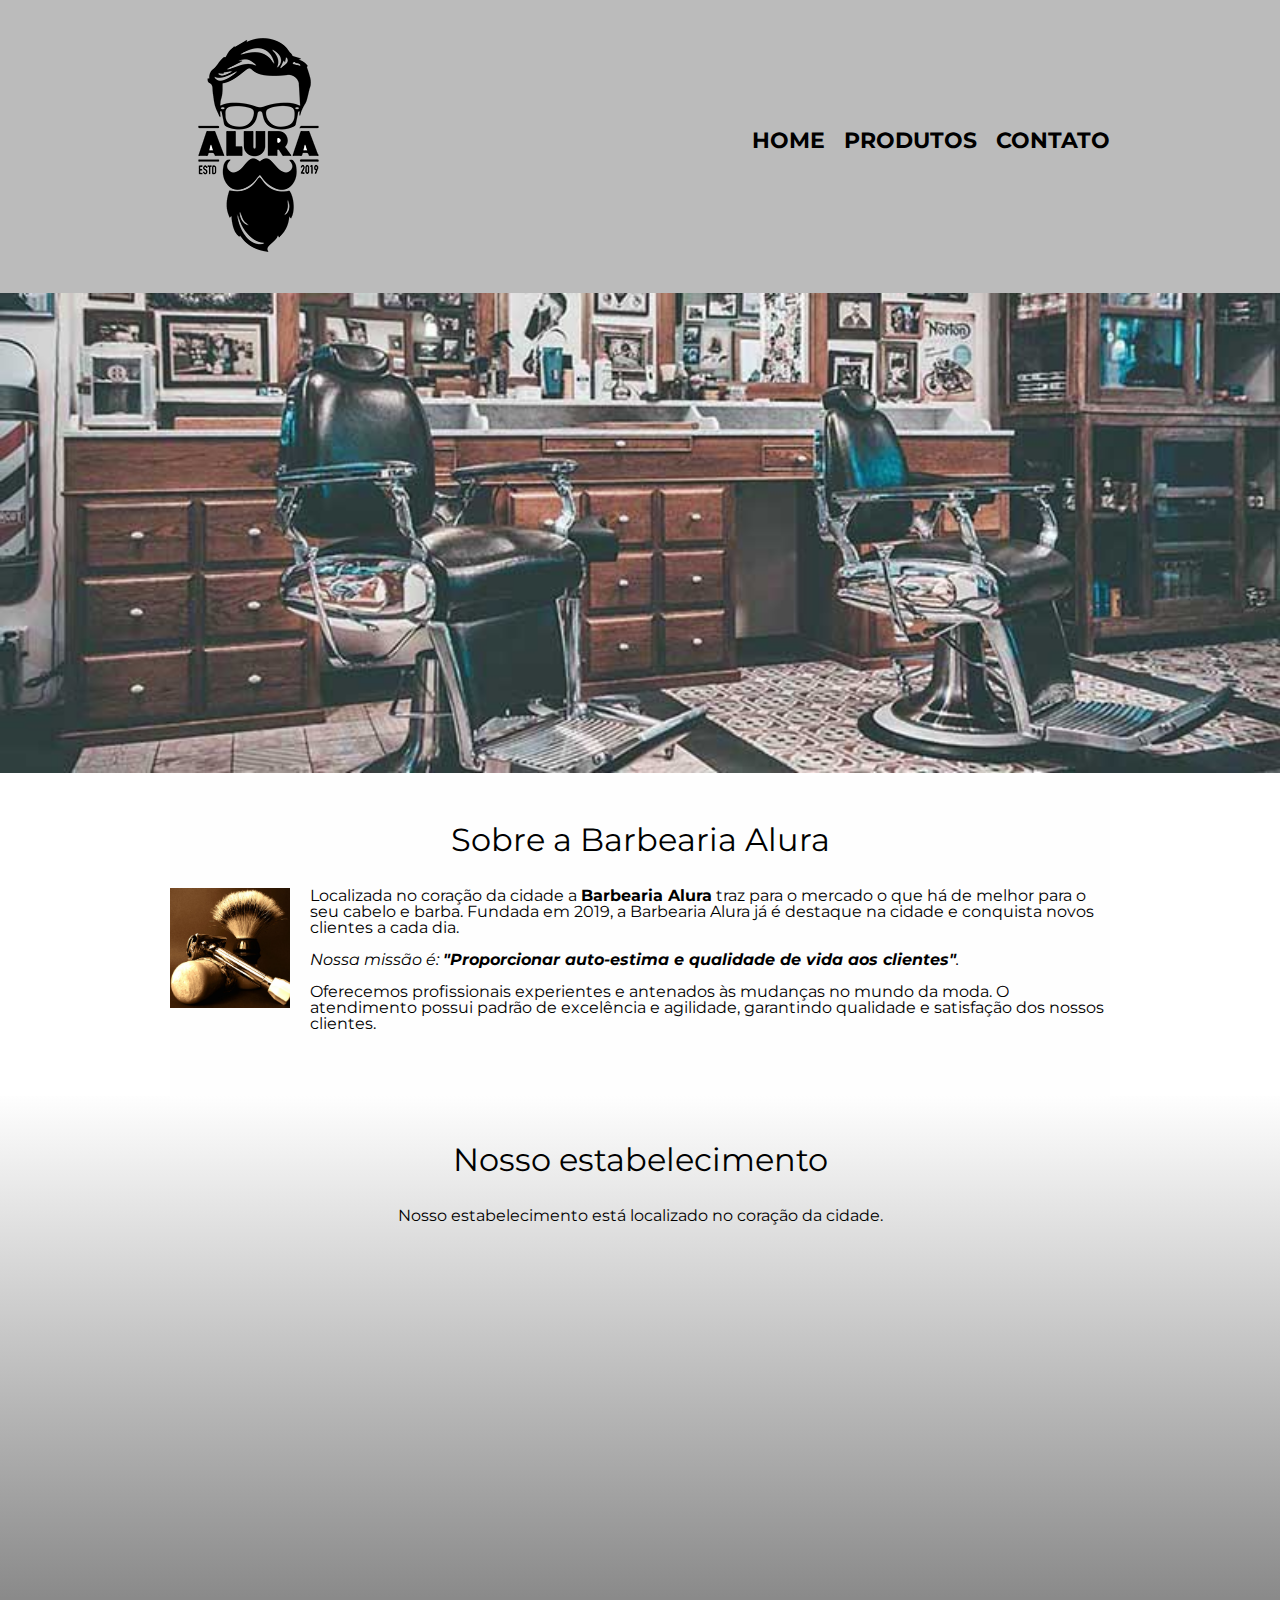
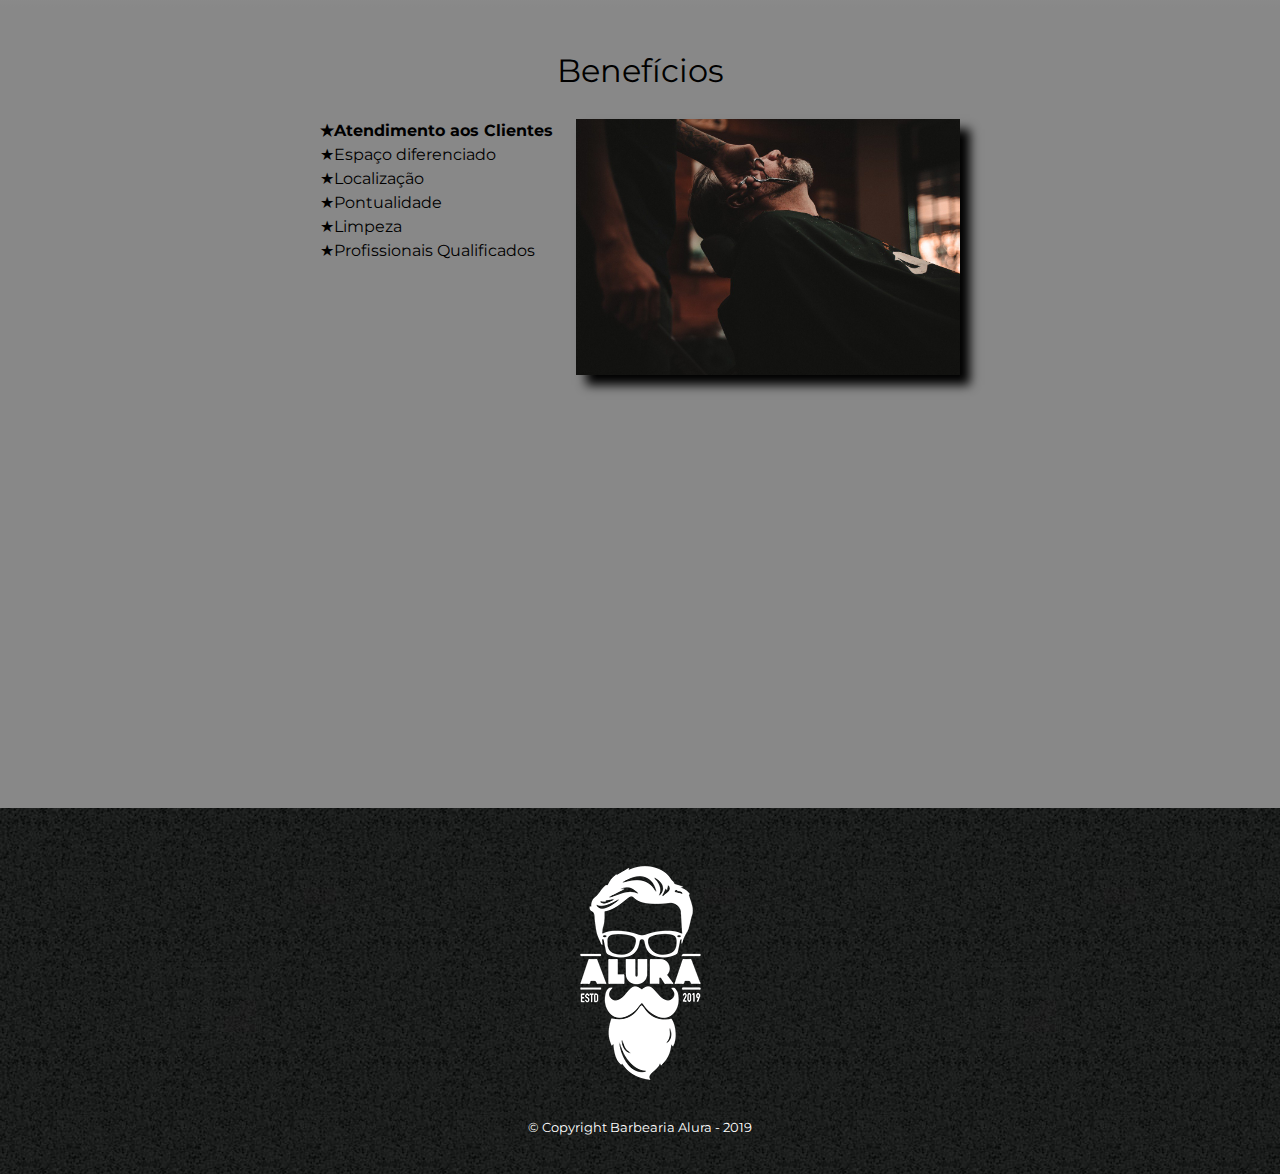
<file: Barbearia-Alura/index.html>
<!DOCTYPE html>
<html lang="pt-br">
	<head>
		<meta charset="UTF-8">
		<meta name="viewport" content="width=device-width">
		<title>Barbearia Alura</title>

		<link rel="stylesheet" href="reset.css">
		<link rel="stylesheet" href="style.css">
		<link rel="preconnect" href="https://fonts.googleapis.com">
		<link rel="preconnect" href="https://fonts.gstatic.com" crossorigin>
		<link href="https://fonts.googleapis.com/css2?family=Montserrat:wght@100;400&display=swap" rel="stylesheet">
	</head>

	<body>
		<header>
			<div class="caixa">
				<h1><img src="logo.png"></h1>

				<nav>
					<ul>
						<li><a href="index.html">Home</a></li>
						<li><a href="produtos.html">Produtos</a></li>
						<li><a href="contato.html">Contato</a></li>
					</ul>
				</nav>
			</div>
		</header>
		<img class="banner" src="banner.jpg">
		<main>
			<section class="principal">
				<h2 class="titulo-principal">Sobre a Barbearia Alura</h2>

				<img class="utensilios" src="utensilios.jpg" alt="Utensilios de um barbeiro.">
		
				<p>Localizada no coração da cidade a <strong>Barbearia Alura</strong> traz para o mercado o que há de melhor para o seu cabelo e barba. Fundada em 2019, a Barbearia Alura já é destaque na cidade e conquista novos clientes a cada dia.</p>

				<p id="missao"><em>Nossa missão é: <strong>"Proporcionar auto-estima e qualidade de vida aos clientes"</strong>.</em></p>

				<p>Oferecemos profissionais experientes e antenados às mudanças no mundo da moda. O atendimento possui padrão de excelência e agilidade, garantindo qualidade e satisfação dos nossos clientes.</p>
			</section>

			<section class="mapa">
				<h3 class="titulo-principal">Nosso estabelecimento</h3>
				<p>Nosso estabelecimento está localizado no coração da cidade.</p>

				<div class="mapa-conteudo">
					<iframe src="https://www.google.com/maps/embed?pb=!1m18!1m12!1m3!1d3656.452506308613!2d-46.
					63388163373629!3d-23.588099116054085!2m3!1f0!2f0!3f0!3m2!1i1024!2i768!4f13.1!3m3!1m2!1s0x0%
					3A0x41b7edea5f343665!2zMjPCsDM1JzE3LjIiUyA0NsKwMzcnNTYuNCJX!5e0!3m2!1spt-
					BR!2sbr!4v1672247551183!5m2!1spt-BR!2sbr" width="100%" height="300" style="border:0;" 
					allowfullscreen="" loading="lazy" referrerpolicy="no-referrer-when-downgrade"></iframe>
				</div>
			</section>

			<section class="beneficios">
				<h3 class="titulo-principal">Benefícios</h3>

				<div class="conteudo-beneficios">
					<ul class="lista-beneficios">
						<li class="itens">Atendimento aos Clientes</li>
						<li class="itens">Espaço diferenciado</li>
						<li class="itens">Localização</li>
						<li class="itens">Pontualidade</li>
						<li class="itens">Limpeza</li>
						<li class="itens">Profissionais Qualificados</li>
					</ul><img src="beneficios.jpg" class="imagem-beneficios">
				</div>

				<div class="video">
					<iframe width="100%" height="315" src="https://www.youtube.com/embed/wcVVXUV0YUY" 
					title="YouTube video player" frameborder="0" allow="accelerometer; autoplay; 
					clipboard-write; encrypted-media; gyroscope; picture-in-picture" allowfullscreen>
					</iframe>
				</div>
			</section>
		</main>
		<footer>
			<img src="logo-branco.png">
			<p class="copyright">&copy; Copyright Barbearia Alura - 2019</p>
		</footer>
	</body>
</html>
</file>
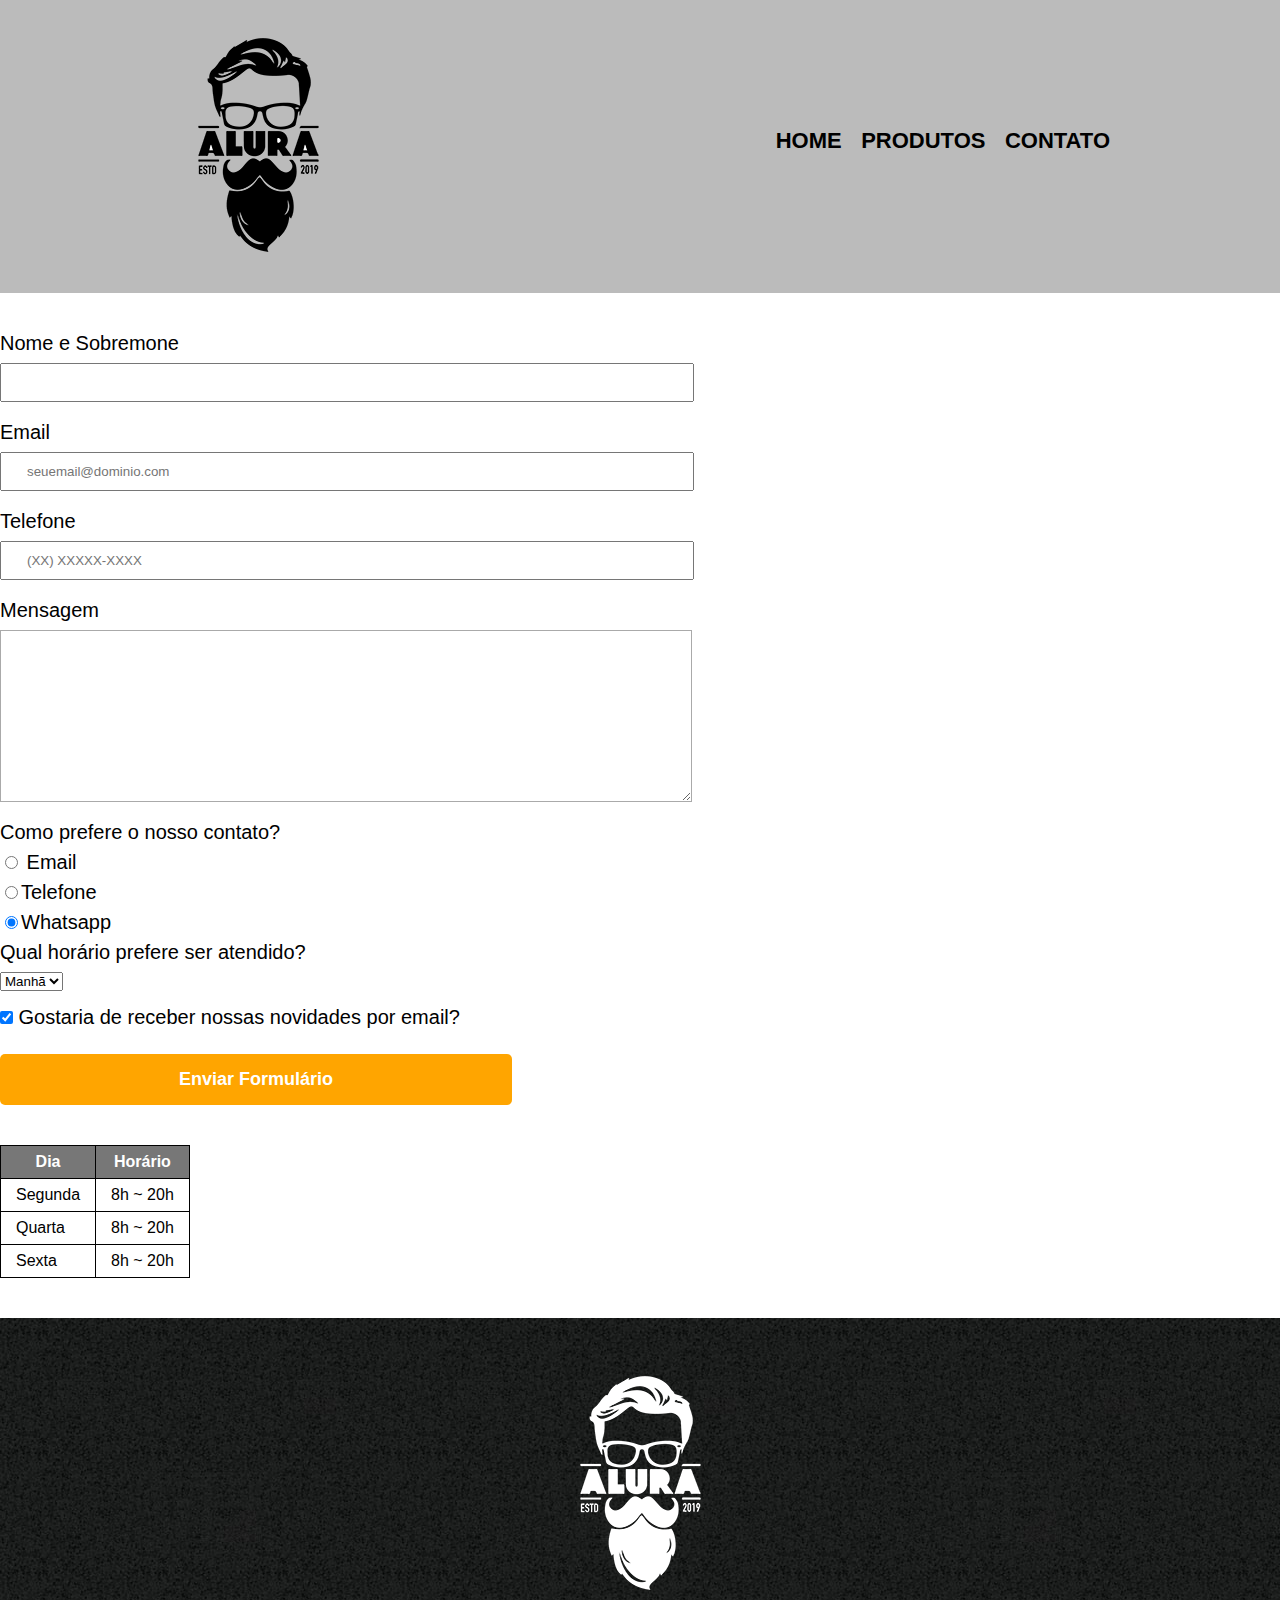
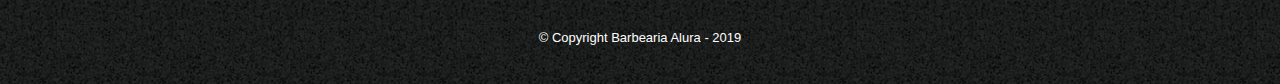
<file: Barbearia-Alura/contato.html>
<!DOCTYPE html>
<html>

<head>
	<meta charset="UTF-8">
	<title>Contato - Barbearia Alura</title>

	<link rel="stylesheet" href="reset.css">
	<link rel="stylesheet" href="style.css">
</head>

<body>
	<header>
		<div class="caixa">
			<h1><img src="logo.png" alt="Logo da Barbearia Alura"></h1>

			<nav>
				<ul>
					<li><a href="index.html">Home</a></li>
					<li><a href="produtos.html">Produtos</a></li>
					<li><a href="contato.html">Contato</a></li>
				</ul>
			</nav>
		</div>
	</header>

	<main>
		<form>
			<label for="nomeesobrenome">Nome e Sobremone</label>
			<input type="text" id="nomeesobrenome" class="input-padrao" required>

			<label for="email">Email</label>
			<input type="email" id="email" class="input-padrao" required placeholder="seuemail@dominio.com">

			<label for="telefone">Telefone</label>
			<input type="tel" id="telefone" class="input-padrao" required placeholder="(XX) XXXXX-XXXX">

			<label for="mensagem">Mensagem</label>
			<textarea cols="70" rows="10" id="mensagem" class="input-padrao" required></textarea>

			<fieldset>
				<legend>Como prefere o nosso contato?</legend>
				<label for="radio-email"><input id="radio-email" name="contato" type="radio" value="email">
					Email</label>

				<label for="radio-telefone"><input id="radio-telefone" name="contato" type="radio"
						value="telefone">Telefone</label>


				<label for="radio-whatsapp"><input id="radio-whatsapp" name="contato" type="radio"
						value="whatsapp" checked>Whatsapp</label>

			</fieldset>

			<fieldset>
				<legend>Qual horário prefere ser atendido?</legend>
				<select>
					<option>Manhã</option>
					<option>Tarde</option>
					<option>Noite</option>

				</select>
			</fieldset>
			<label><input type="checkbox" class="checkbox" checked> Gostaria de receber nossas novidades por email?</label>
			<input type="submit" value="Enviar Formulário" class="enviar">
		</form>
		<table>

			<thead>
				<tr>
					<th>Dia</th>
					<th>Horário</th>
				</tr>
			</thead>
			<tbody>
				<tr>
					<td>Segunda</td>
					<td>8h ~ 20h</td>
				</tr>
				<tr>
					<td>Quarta</td>
					<td>8h ~ 20h</td>
				</tr>
				<tr>
					<td>Sexta</td>
					<td>8h ~ 20h</td>
				</tr>
			</tbody>
		</table>
	</main>
	<footer>
		<img src="logo-branco.png" alt="Logo da Barbearia Alura">
		<p class="copyright">&copy; Copyright Barbearia Alura - 2019</p>
	</footer>
</body>

</html>
</file>
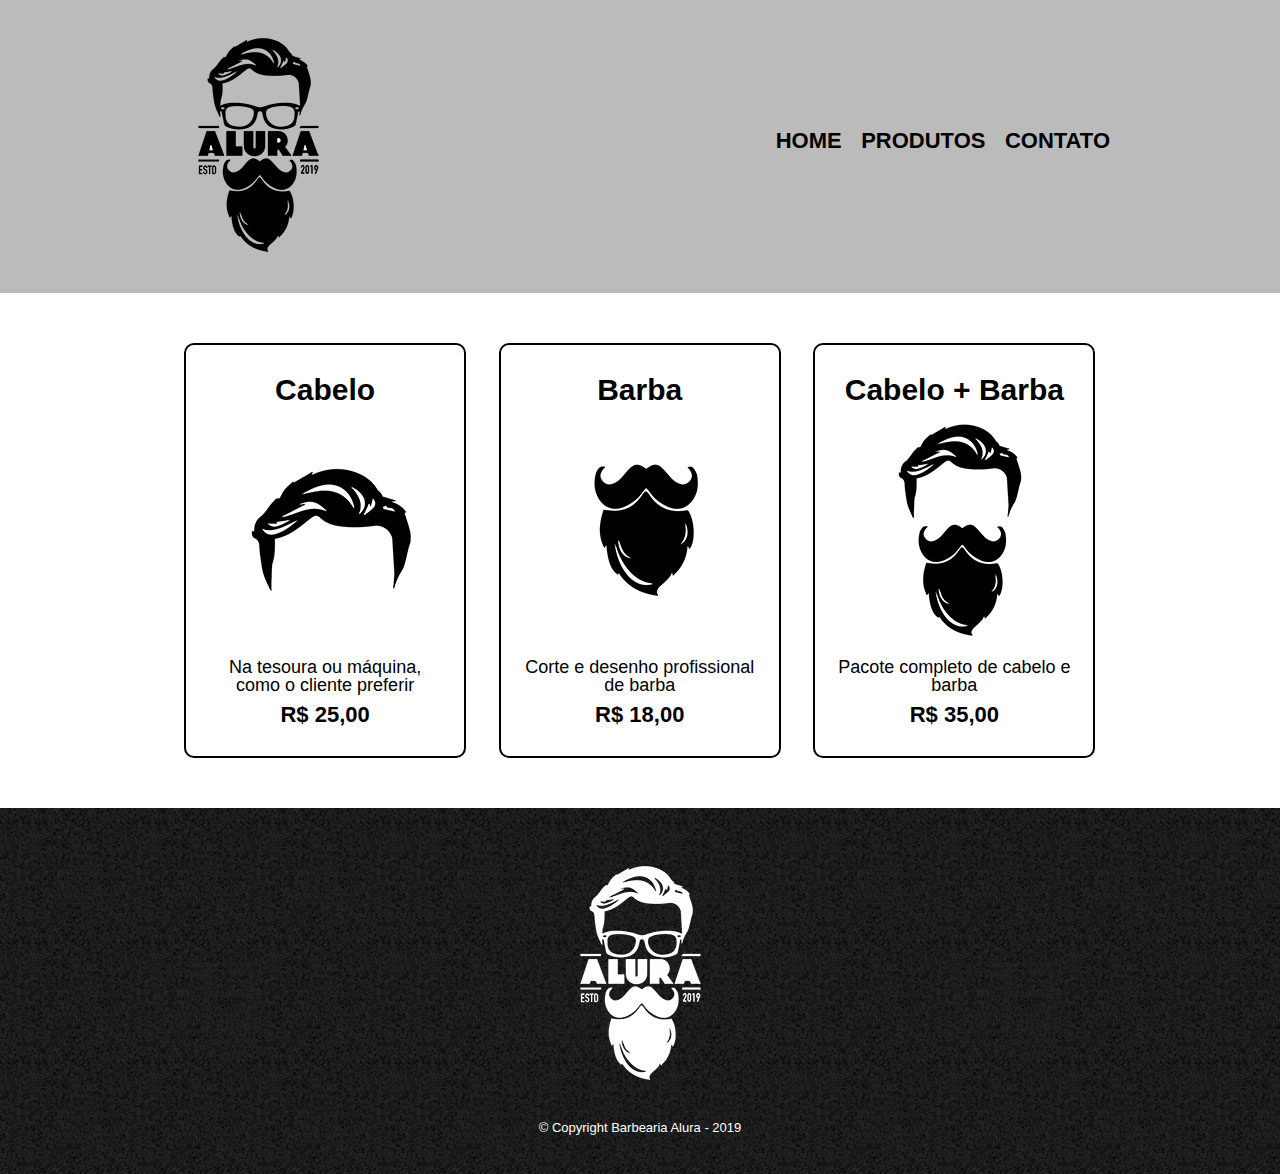
<file: Barbearia-Alura/produtos.html>
<!DOCTYPE html>
<html>
	<head>
		<meta charset="UTF-8">
		<title>Produtos - Barbearia Alura</title>

		<link rel="stylesheet" href="reset.css">
		<link rel="stylesheet" href="style.css">
	</head>
	<body>
		<header>
			<div class="caixa">
				<h1><img src="logo.png"></h1>

				<nav>
					<ul>
						<li><a href="index.html">Home</a></li>
						<li><a href="produtos.html">Produtos</a></li>
						<li><a href="contato.html">Contato</a></li>
					</ul>
				</nav>
			</div>
		</header>

		<main>
			<ul class="produtos">
				<li>
					<h2>Cabelo</h2>
					<img src="cabelo.jpg">
					<p class="produto-descricao">Na tesoura ou máquina, como o cliente preferir</p>
					<p class="produto-preco">R$ 25,00</p>
				</li>
				<li>
					<h2>Barba</h2>
					<img src="barba.jpg">
					<p class="produto-descricao">Corte e desenho profissional de barba</p>
					<p class="produto-preco">R$ 18,00</p>
				</li>
				<li>
					<h2>Cabelo + Barba</h2>
					<img src="cabelo+barba.jpg">
					<p class="produto-descricao">Pacote completo de cabelo e barba</p>
					<p class="produto-preco">R$ 35,00</p>
				</li>
			</ul>
		</main>

		<footer>
			<img src="logo-branco.png">
			<p class="copyright">&copy; Copyright Barbearia Alura - 2019</p>
		</footer>
	</body>
</html>
</file>
<file: Barbearia-Alura/style.css>
body{
	font-family: Montserrat, sans-serif;
}

header {
	background: #BBBBBB;
	padding: 20px 0;
}

.caixa {
	position: relative;
	width: 940px;
	margin: 0 auto;
}

nav {
	position: absolute;
	top: 110px;
	right: 0;
}

nav li {
	display: inline;
	margin: 0 0 0 15px;
}

nav a {
	text-transform: uppercase;
	color: #000000;
	font-weight: bold;
	font-size: 22px;
	text-decoration: none;
}

nav a:hover {
	color: #C78C19;
	text-decoration: underline;
}

.produtos {
	width: 940px;
	margin: 0 auto;
	padding: 50px 0;
}

.produtos li {
	display: inline-block;
	text-align: center;
	width: 30%;
	vertical-align: top;
	margin: 0 1.5%;
	padding: 30px 20px;
	box-sizing: border-box;
	border: 2px solid #000000;
	border-radius: 10px;
}

.produtos li:hover {
	border-color: #C78C19;
}

.produtos li:active {
	border-color: #088C19;	
}

.produtos li:hover h2 {
	font-size: 34px;
}

.produtos h2 {
	font-size: 30px;
	font-weight: bold;
}

.produto-descricao {
	font-size: 18px;
}

.produto-preco {
	font-size: 22px;
	font-weight: bold;
	margin-top: 10px;
}

footer {
	text-align: center;
	background: url("bg.jpg");
	padding: 40px 0;
}

.copyright {
	color: #FFFFFF;
	font-size: 13px;
	margin: 20px 0 0;
}

/* Página de contato */
.contato {
	width: 940px;
	margin: 40px auto;
}

.contato label, .input-group legend {
	display: block;
	margin: 0 0 5px;
	font-size: 20px;
}

.campo-padrao, textarea {
	display: block;
	margin: 0 0 30px;
	padding: 10px 20px;
	width: 50%;
	border: 1px solid #aaa;
}

.input-group {
	margin: 0 0 20px;
}

.newsletter {
	margin: 0 0 20px;
}

.botao {
	margin: 20px 0 0;
	width: 30%;
	padding: 10px 20px;
	font-size: 24px;
	display: inline-block;
	background: orange;
	color: white;
	border: none;
	border-radius: 5px;
	transition: 1s;
}

.botao:hover {
	cursor: pointer;
	transform: scale(1.2);	
}

.funcionamento {
	width: 940px;
	margin: 0 auto 40px;
}

table {
	margin: 10px 0 0;
}

th  {
	background: #777777;
	color: #FFFFFF;
}


td, th {
	border: 1px solid #000000;
	padding: 5px 20px;
}

main{
	
}

form{
	margin: 40px 0;
}

form label, form legend{
	display: block;
	font-size: 20px;
	margin: 0 0 10px;
}

.input-padrao{	display: block;
	margin: 0 0 20px;
	padding: 10px 25px;
	width: 50%;
}

.checkbox{
	margin: 20px 0;
}

.enviar{
	width: 40%;
	padding:15px 0;
	background: orange;
	color: white;
	font-weight: bold;
	font-size: 18px;
	border: none;
	border-radius: 5px;
	transition: 1s all;
	cursor: pointer;
}

.enviar:hover{
	background: darkorange;
	transform: scale(1.2);
}

table{
	margin: 20px 0 40px;
}

thead{
	background: #555555;
	color: white;
	font-weight: bold;
}

td, th{
	border: 1px solid #000000;
	padding: 8px 15px;
}

/*Css da pagina inicial*/
.banner{
	width: 100%;
}

.titulo-principal{
	text-align: center;
	font-size: 2em;
	margin: 0 0 1em;
	clear: left;
}

.principal{
	padding: 3em 0;
	background: #FEFEFE;
	width: 940px;
	margin: 0 auto;
}

.principal p{
	margin: 0 0 1em;
}

.principal strong{
	font-weight: bold;
}

.principal em{
	font-style: italic;
}

.utensilios{
	width: 120px;
	float: left;
	margin: 0 20px 20px 0;
}

.mapa{
	padding: 3em 0;
	background: linear-gradient(#FEFEFE, #888888);
}

.mapa-conteudo{
	width: 940px;
	margin: 0 auto;
}

.mapa p{
	margin: 0 0 2em;
	text-align: center;
}

.beneficios{
	padding: 3em 0;
	background: #888888;
}
.conteudo-beneficios{
	width: 640px;
	margin: 0 auto;
}

.lista-beneficios{
	width: 40%;
	display: inline-block;
	vertical-align: top;
}

.itens{
	line-height: 1.5;
}

.itens:first-child{
	font-weight: bold;
}

.itens::before{
	content: "★";
}

.imagem-beneficios{
	width: 60%;
	opacity: 1 ;
	transition: 400ms;
	box-shadow: 10px 10px 10px 0 #000000;
}

.imagem-beneficios:hover{
	opacity: 0.3;
}

.video{
	width: 560px;
	margin: 2em auto;
}

@media screen and (max-width: 480px) {
	.caixa, .principal, .conteudo-beneficios, .mapa-conteudo, .video{
		width: auto;
	}

	h1{
		text-align: center;
	}

	nav{
		position: static;
	}

	.lista-beneficios, .imagem-beneficios{
		width: 100%;
	}
}
</file>
